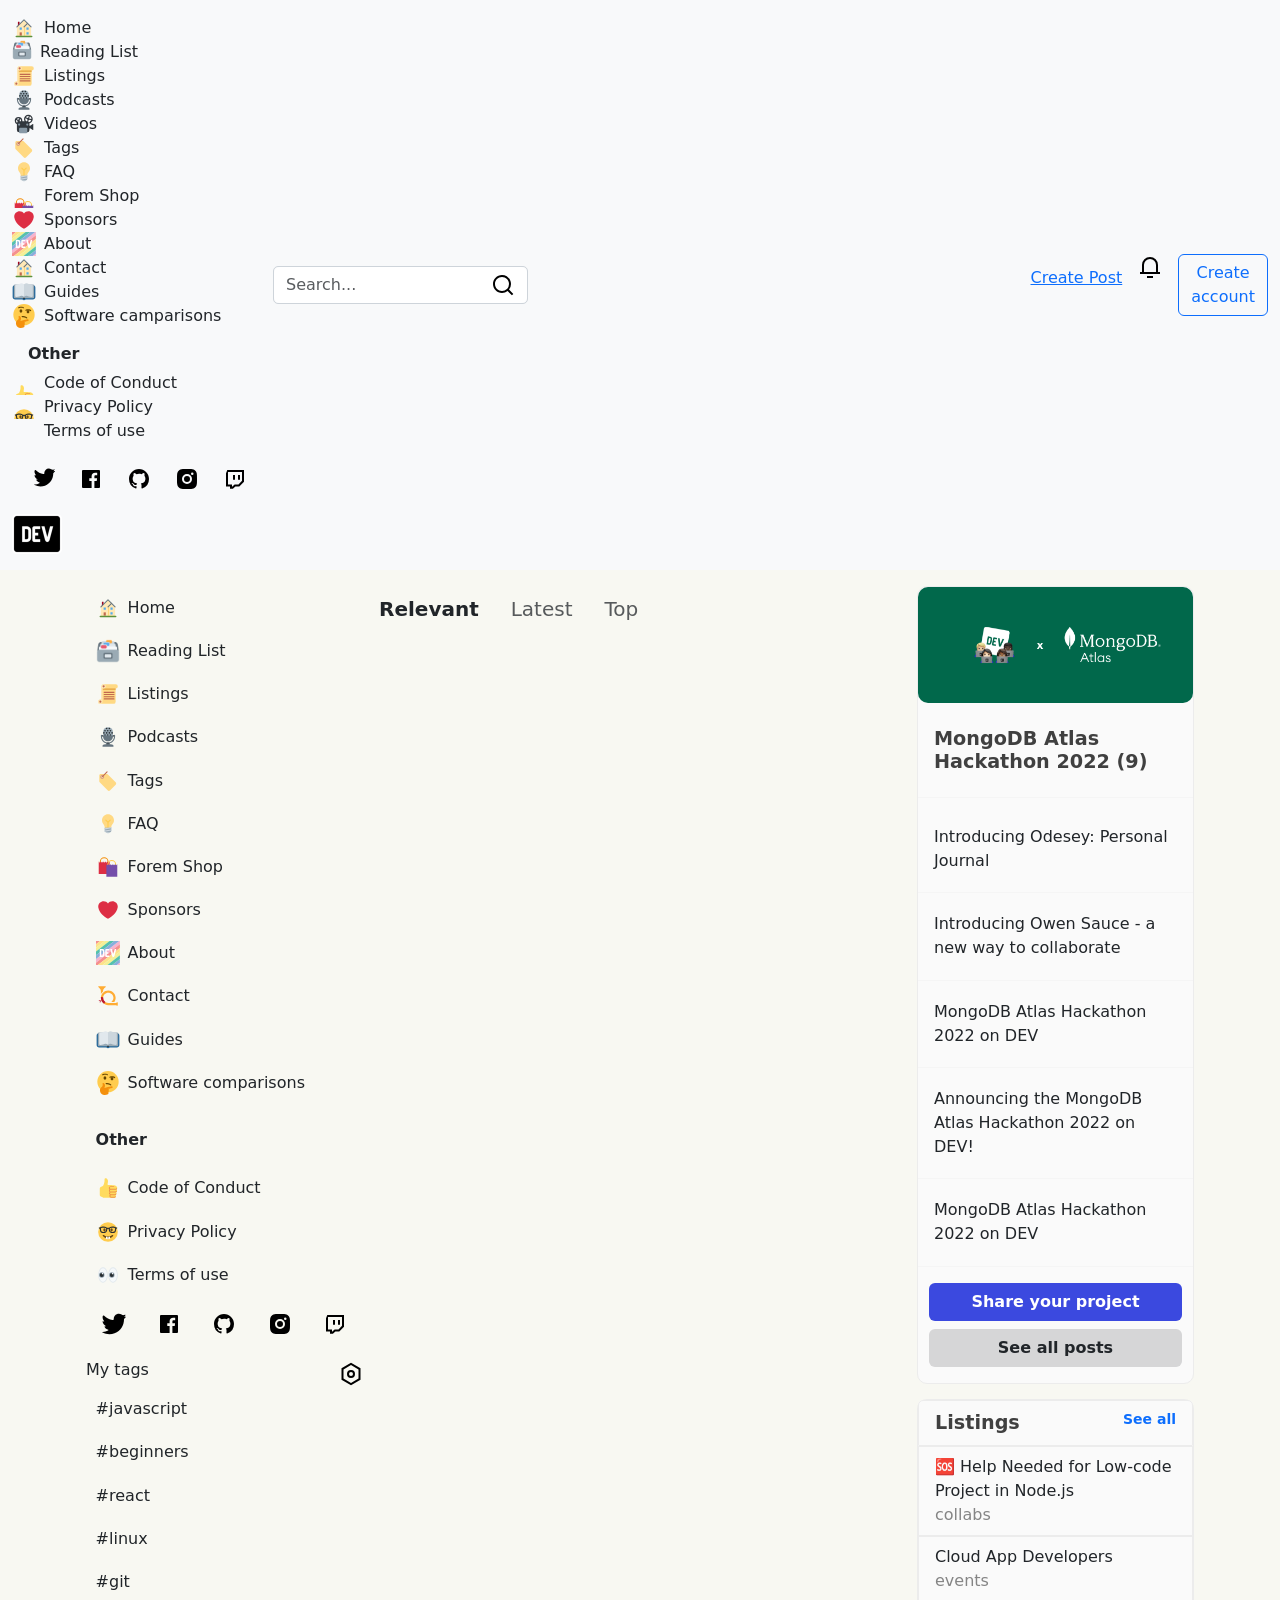
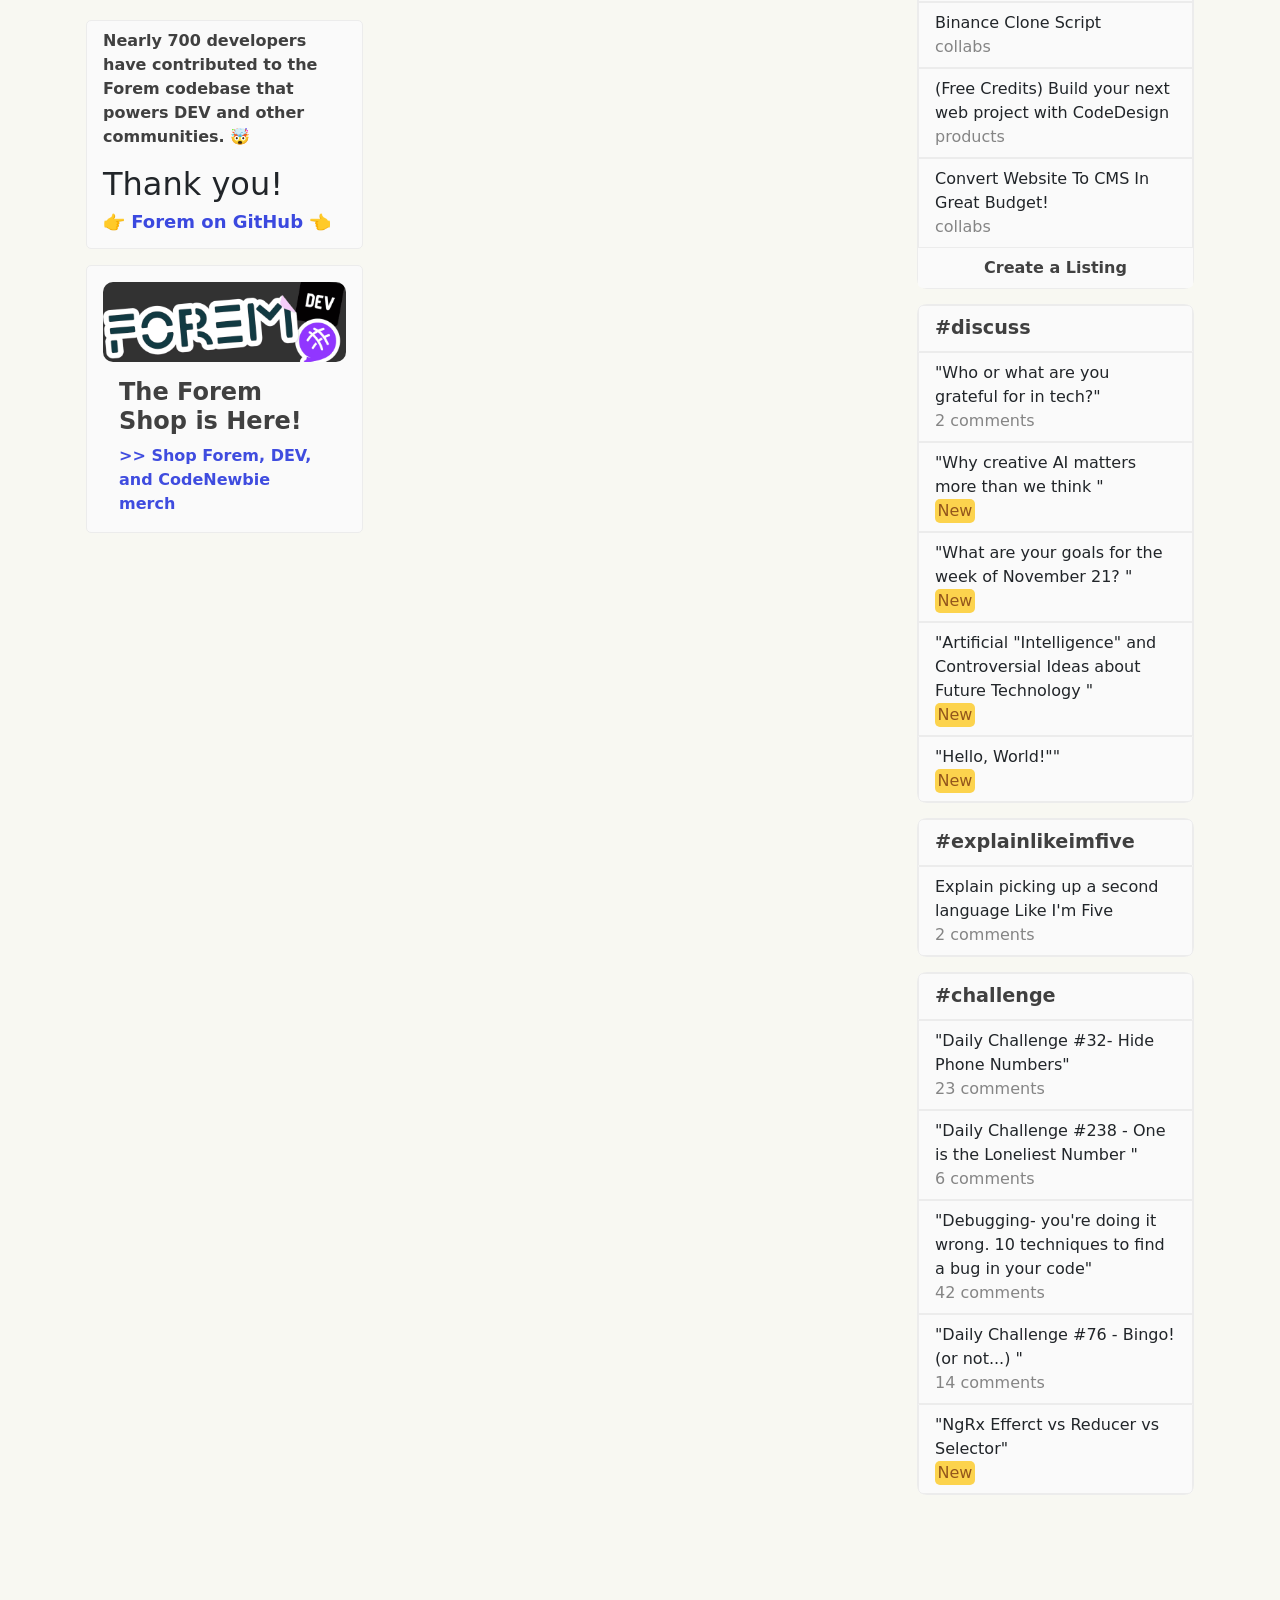
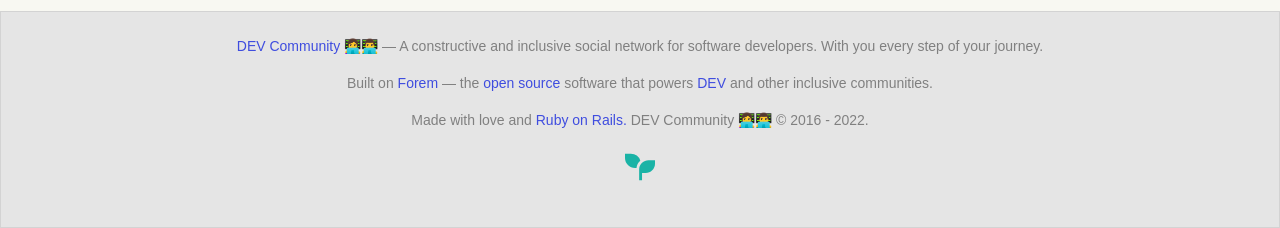
<file: index.html>
<!DOCTYPE html>
<html lang="en">
  <head>
    <meta charset="UTF-8" />
    <meta http-equiv="X-UA-Compatible" content="IE=edge" />
    <meta name="viewport" content="width=device-width, initial-scale=1.0" />
    <link
      href="https://cdn.jsdelivr.net/npm/bootstrap@5.0.2/dist/css/bootstrap.min.css"
      rel="stylesheet"
      integrity="sha384-EVSTQN3/azprG1Anm3QDgpJLIm9Nao0Yz1ztcQTwFspd3yD65VohhpuuCOmLASjC"
      crossorigin="anonymous"
    />
    <link rel="shortcut icon" href="../Assets/Imagenes/favicon.png" type="image/x-icon">
    <link rel="stylesheet" href="../Styles/styles.css" />
    <title>DEV Community 👨‍💻👨‍💻</title>
  </head>
  <body>
    <header>
      <nav class="navbar navbar-expand-lg navbar-light bg-light">
        <div class="container-xxl crayons-header d-flex">
          <div class="crayons-header__logo">
            <button
              class="navbar-toggler border-0 me-1"
              type="button"
              data-bs-toggle="offcanvas"
              data-bs-target="#offcanvasExample"
              aria-controls="offcanvasExample">
              <span class="navbar-toggler-icon "></span>
            </button>
      <nav class="navbar bg-light search" >
        <div class="container-fluid">               
         </div>
            
            <!-- Inicia menu desplegable -->
            <div
              class="offcanvas offcanvas-start"
              tabindex="-1"
              id="offcanvasExample"
              aria-labelledby="offcanvasExampleLabel"
            >
              <div class="offcanvas-header">
                <h5 class="offcanvas-title" id="offcanvasExampleLabel">
                    DEV Community 👩‍💻👨‍💻
                </h5>
                <button
                  type="button"
                  class="btn-close"
                  data-bs-dismiss="offcanvas"
                  aria-label="Close"
                ></button>
              </div>
              <div class="offcanvas-body">
                <div class="links_list">
                  <ul class="lista">
                      <li><a href="#" class="list-group-item list-group-item-action d-flex"><object class="me-2" data="../Assets/iconos/casa.svg"></object>Home</a></li>
                      <li><a href="#" class="list-group-item list-group-item-action d-flex"><img class="me-2" src="../Assets/iconos/card-file.png" width="20" height="20" alt="read-list" />Reading List</a></li>
                      <li><a href="#" class="list-group-item list-group-item-action d-flex"><object class="me-2" data="../Assets/iconos/listings.svg"></object>Listings</a></li>
                      <li><a href="#" class="list-group-item list-group-item-action d-flex"><object class="me-2" data="../Assets/iconos/podcasts.svg"></object>Podcasts</a></li>
                      <li><a href="#" class="list-group-item list-group-item-action d-flex"><object class="me-2" data="../Assets/iconos/videos.svg"></object>Videos</a></li>
                      <li><a href="#" class="list-group-item list-group-item-action d-flex"><object class="me-2" data="../Assets/iconos/tags.svg"></object>Tags</a></li>
                      <li><a href="#" class="list-group-item list-group-item-action d-flex"><object class="me-2" data="../Assets/iconos/faq.svg"></object>FAQ</a></li>
                      <li><a href="#" class="list-group-item list-group-item-action d-flex"><object class="me-2" data="../Assets/iconos/forem-shop.svg"></object>Forem Shop</a></li>
                      <li><a href="#" class="list-group-item list-group-item-action d-flex"><object class="me-2" data="../Assets/iconos/sponsors.svg"></object>Sponsors</a></li>
                      <li><a href="#" class="list-group-item list-group-item-action d-flex"><object class="me-2" data="../Assets/iconos/about.svg"width="24" height="24"></object></object>About</a></li>
                      <li><a href="#" class="list-group-item list-group-item-action d-flex"><object class="me-2" data="../Assets/iconos/casa.svg"></object>Contact</a></li>
                      <li><a href="#" class="list-group-item list-group-item-action d-flex"><object class="me-2" data="../Assets/iconos/guides.svg"width="24" height="24"></object>Guides</a></li>
                      <li><a href="#" class="list-group-item list-group-item-action d-flex"><object class="me-2" data="../Assets/iconos/software-comparisons.svg"width="24" height="24"></object>Software camparisons</a></li>
                  </ul>
                  <h6 class="fw-bold mt-3 ms-3">Other</h6>
                  <div class="">
                    <ul class="lista">
                    <li><a href="#" class="list-group-item list-group-item-action d-flex"><object class="me-2" data="../Assets/iconos/code-of-conduct.svg"></object>Code of Conduct</a></li>
                    <li><a href="#" class="list-group-item list-group-item-action d-flex"><object class="me-2" data="../Assets/iconos/privacy-policy.svg"></object>Privacy Policy</a></li>
                    <li><a href="#" class="list-group-item list-group-item-action d-flex"><object class="me-2" data="../Assets/iconos/term.of-use.svg"></object>Terms of use</a> </li>
                  </ul>
                  </div>
  
                  <div class="container mt-4 redes">
                    <ul class="d-flex lista-horizontal">
                      <li class=""><object class="me-1" data="../Assets/iconos/twitter.svg"width="21" height="21"></object></li>
                      <li class=""><object class="me-1" data="../Assets/iconos/facebook.svg"></object></li>
                      <li class=""><object class="me-1" data="../Assets/iconos/github.svg"></object></li>
                      <li class=""><object class="me-1" data="../Assets/iconos/insta.svg"></object></li>
                      <li class=""><object class="me-1" data="../Assets/iconos/twitch.svg"></object></li>
                    </ul>
                  </div>
                    </div>
                <div class="dropdown mt-3">
                 
                  <ul class="dropdown-menu">
                    <li><a class="dropdown-item" href="#">Action</a></li>
                    <li>
                      <a class="dropdown-item" href="#">Another action</a>
                    </li>
                    <li>
                      <a class="dropdown-item" href="#">Something else here</a>
                    </li>
                  </ul>
                </div>

              </div>
            </div>
            
            <!-- Termina menu desplegable -->
            <div class="logoContainer">
              <a href="./index.html">
                <img src="../Assets/Imagenes/logo.png" alt="logo" />
              </a>
            </div>
          </div>
          <div class="header__search ">
            <form class="d-flex justify-content-between" role="search">
              <div class="input-group">
                <input id="searchMain" class="form-control" type="search" placeholder="Search..." aria-label="Search">
                <button class="btn btn-outline-secondary" type="button" id="button-addon2">
                  <img src="../Assets/iconos/lupita.svg" alt="lupita de busqueda">
                </button>
              </div>
                <a href="./src/crearPost.html" id="BtnCrearPost"  type="submit">Create Post</a>
            </form>
          </div>
           <div class="crayons-header__option d-flex">
            <div class="iconContainer lupita navbar-toggler me-3" >
              <img src="../Assets/iconos/lupita.svg" alt="lupita" />
            </div>
          <div class="crayons-header__option d-flex">
            </div>
            <div class="iconContainer mx-3">
              <img src="../Assets/iconos/campana.svg" alt="campana"/>
            </div>
            <div class="profilePicContainer">
              <a href="./src/login.html" id="BtnCrearPost" class="btn btn-outline-primary" type="submit">Create account</a>

              <!-- <img
                src="../Assets/Imagenes/vincent.webp"
                alt="profile picture"
              /> -->
            </div>
          </div>

        </div>
      </nav>
    </header>
    <main>
      <section class="page-container container-xl d-flex justify-content-between">
        <section class="page__leftColumn">
          <ul class="categories">
            <li>
              <img src="../Assets/iconos/casa.svg" alt="casita">
              <p>Home</p>
            </li>
            <li>
              <img src="../Assets/iconos/card-file.png" alt="mailbox">
              <p>Reading List</p>
            </li>
            <li>
              <img src="../Assets/iconos/listings.svg" alt="listings">
              <p>Listings</p>
            </li>
            <li>
              <img src="../Assets/iconos/podcasts.svg" alt="podcasts">
              <p>Podcasts</p>
            </li>
            <li>
              <img src="../Assets/iconos/tags.svg" alt="tags">
              <p>Tags</p>
            </li>
            <li>
              <img src="../Assets/iconos/faq.svg" alt="faq">
              <p>FAQ</p>
            </li>
            <li>
              <img src="../Assets/iconos/forem-shop.svg" alt="forem">
              <p>Forem Shop</p>
            </li>
            <li>
              <img src="../Assets/iconos/sponsors.svg" alt="sponsors">
              <p>Sponsors</p>
            </li>
            <li>
              <img src="../Assets/iconos/about.svg" alt="about">
              <p>About</p>
            </li>
            <li>
              <img src="../Assets/iconos/contact.svg" alt="contact">
              <p>Contact</p>
            </li>
            <li>
              <img src="../Assets/iconos/guides.svg" alt="guides">
              <p>Guides</p>
            </li>
            <li>
              <img src="../Assets/iconos/software-comparisons.svg" alt="software">
              <p>Software comparisons</p>
            </li>
          </ul>
          <div class="otherCategories">
            <h2>Other</h2>
            <ul>
              <li>
                <img src="../Assets/iconos/code-of-conduct.svg" alt="code-of-conduct">
                <p>Code of Conduct</p>
              </li>
              <li>
                <img src="../Assets/iconos/privacy-policy.svg" alt="privacy-policy">
                <p>Privacy Policy</p>
              </li>
              <li>
                <img src="../Assets/iconos/term.of-use.svg" alt="terms of use">
                <p>Terms of use</p>
              </li>
            </ul>
          </div>
          <div class="redesDesktop d-flex justify-content-around">
            <img src="../Assets/iconos/twitter.svg" alt="twitter">
            <img src="../Assets/iconos/facebook.svg" alt="facebook">
            <img src="../Assets/iconos/github.svg" alt="github">
            <img src="../Assets/iconos/insta.svg" alt="instagram">
            <img src="../Assets/iconos/twitch.svg" alt="twitch">
          </div>
          <div class="myTags">
            <div class="myTags__title d-flex justify-content-between mt-4">
              <h2>My tags</h2>
              <img src="../Assets/iconos/gear.svg" alt="gear">
            </div>
            <div class="myTags__list">
              <ul>
                <li>#javascript</li>
                <li>#beginners</li>
                <li>#react</li>
                <li>#linux</li>
                <li>#git</li>
              </ul>
            </div>
            <div class="thanks py-2 px-3">
              <p>Nearly 700 developers have contributed to the Forem codebase that powers DEV and other communities. 🤯</p>
              <h2>Thank you!</h2>
              <h3>👉 Forem on GitHub 👈</h3>
            </div>
            <div class="card mt-3 foremShopCard px-3 pt-3" >
              <img src="../Assets/Imagenes/forem.png" class=" " alt="forem">
              <div class="card-body">
                <h5 class="card-title">The Forem Shop is Here!</h5>
                <p class="card-text">>> Shop Forem, DEV, and CodeNewbie merch</p>
              </div>
            </div>
          </div>
        </section>
        <section class="page__centerColumn">
          <div class="container-lg crayons-header ps-0">
            <ul class="nav tabContainer">
                <li class="nav-item">
                    <a class="nav-link fs-5 fw-bold text-dark" aria-current="page" href="#">Relevant</a>
                </li>
                <li class="nav-item">
                     <a class="nav-link disabled fs-5" href="#">Latest</a>
                </li>
                <li class="nav-item">
                    <a class="nav-link disabled fs-5">Top</a>
                </li>
            </ul>
        </div>
        <div id="articles" class="articles">
         <!--AQUI SE INCERTAN LAS CARDS-->
        </div>
        </section>
        <section class="page__rightColumn">
          <article class="mongoHackathon">
            <img src="../Assets/Imagenes/mongoHackathon.webp" alt="mongo hackathon">
            <div class="mongoHackathon__body">
              <h3 class="px-3 py-4">MongoDB Atlas Hackathon 2022 (9)</h3>
              <ul class="p-0">
                <li>Introducing Odesey: Personal Journal</li>
                <li>Introducing Owen Sauce - a new way to collaborate</li>
                <li>MongoDB Atlas Hackathon 2022 on DEV</li>
                <li>Announcing the MongoDB Atlas Hackathon 2022 on DEV!</li>
                <li>MongoDB Atlas Hackathon 2022 on DEV</li>
              </ul>
              <div class="d-grid gap-2 col-11 mx-auto ">
                <button class="btn btn-project" type="button">Share your project</button>
                <button class="btn btn-posts" type="button">See all posts</button>
              </div>
            </div>
          </article>
          <!-- asides alison -->
          <article class="listings">
          <ul class="list-group">
            <li class="list-group-item title d-flex justify-content-between">Listings <a href="/listings">See all </a> </li>            
            <li class="list-group-item elemento-lista ">🆘 Help Needed for Low-code Project in Node.js <a href="#">    collabs</a></li>
            <li class="list-group-item elemento-lista"> Cloud App Developers <a href="#"> events</a></li>
            <li class="list-group-item elemento-lista"> Binance Clone Script <a href="#"> collabs </a></li>
            <li class="list-group-item elemento-lista"> (Free Credits) Build your next web project with CodeDesign <a href="#"> products</a></li>
            <li class="list-group-item elemento-lista"> Convert Website To CMS In Great Budget! <a href="#"> collabs </a></li>
            <li class="list-group-item lista-btn">  <a href="#"> Create a Listing  </a></li>
          </ul>
          </article>
          <article class="listings">
            <ul class="list-group">
              <li class="list-group-item title  d-flex justify-content-between">#discuss </li>
              
              <li class="list-group-item elemento-lista "> "Who or what are you grateful for in tech?" <a href="#"> 2 comments </a></li>
              <li class="list-group-item elemento-lista"> "Why creative AI matters more than we think " <a class="New" href="#"> New</a></li>
              <li class="list-group-item elemento-lista">  "What are your goals for the week of November 21? " <a class="New" href="#"> New  </a></li>
              <li class="list-group-item elemento-lista"> "Artificial "Intelligence" and Controversial Ideas about Future Technology "<a class="New" href="#"> New </a></li>
              <li class="list-group-item elemento-lista"> "Hello, World!"" <a class="New" href="#"> New  </a></li>
  
            </ul>
            </article>
            
          <article class="listings">
            <ul class="list-group">
              <li class="list-group-item title  d-flex justify-content-between">#explainlikeimfive  </li>
              <li class="list-group-item elemento-lista "> Explain picking up a second language Like I'm Five  <a href="#"> 2 comments </a></li>
  
            </ul>
            </article>
            <article class="listings">
              <ul class="list-group">
                <li class="list-group-item title  d-flex justify-content-between">#challenge  </li>
                
                <li class="list-group-item elemento-lista "> "Daily Challenge #32- Hide Phone Numbers" <a href="#"> 23 comments </a></li>
                <li class="list-group-item elemento-lista"> "Daily Challenge #238 - One is the Loneliest Number  " <a href="#"> 6 comments </a></li>
                <li class="list-group-item elemento-lista"> "Debugging- you're doing it wrong. 10 techniques to find a bug in your code" <a href="#"> 42 comments </a></li>
                <li class="list-group-item elemento-lista"> "Daily Challenge #76 - Bingo! (or not...) " <a href="#"> 14 comments </a></li>

                <li class="list-group-item elemento-lista"> "NgRx Efferct vs Reducer vs Selector" <a class="New" href="#"> New  </a></li>
    
              </ul>
              </article>
        </section>
      </section>
    </main>
    
    <footer class="container-fluid d-flex flex-column justify-content-center align-items-center px-5 py-4">
      <p class="text__azul">
        <span>DEV Community </span> 👩‍💻👨‍💻 — A constructive and inclusive social
        network for software developers. With you every step of your journey.
      </p>

      <p>
        Built on <span> Forem </span> — the <span> open source </span> software
        that powers <span> DEV </span> and other inclusive communities.
      </p>

      <p>
        Made with love and <span> Ruby on Rails. </span> DEV Community 👩‍💻👨‍💻 ©
        2016 - 2022.
      </p>
      <div class="">
        <a class="logoContainer" href="#" role="button">
          <img src="../Assets/iconos/leaf.svg" alt="logo"/>
        </a>
      </div>
    </footer>
    <script
      src="https://cdn.jsdelivr.net/npm/bootstrap@5.0.2/dist/js/bootstrap.bundle.min.js"
      integrity="sha384-MrcW6ZMFYlzcLA8Nl+NtUVF0sA7MsXsP1UyJoMp4YLEuNSfAP+JcXn/tWtIaxVXM"
      crossorigin="anonymous"
    ></script>
    <script src="./index.js" type="module"></script>
  </body>
</html>
</file>
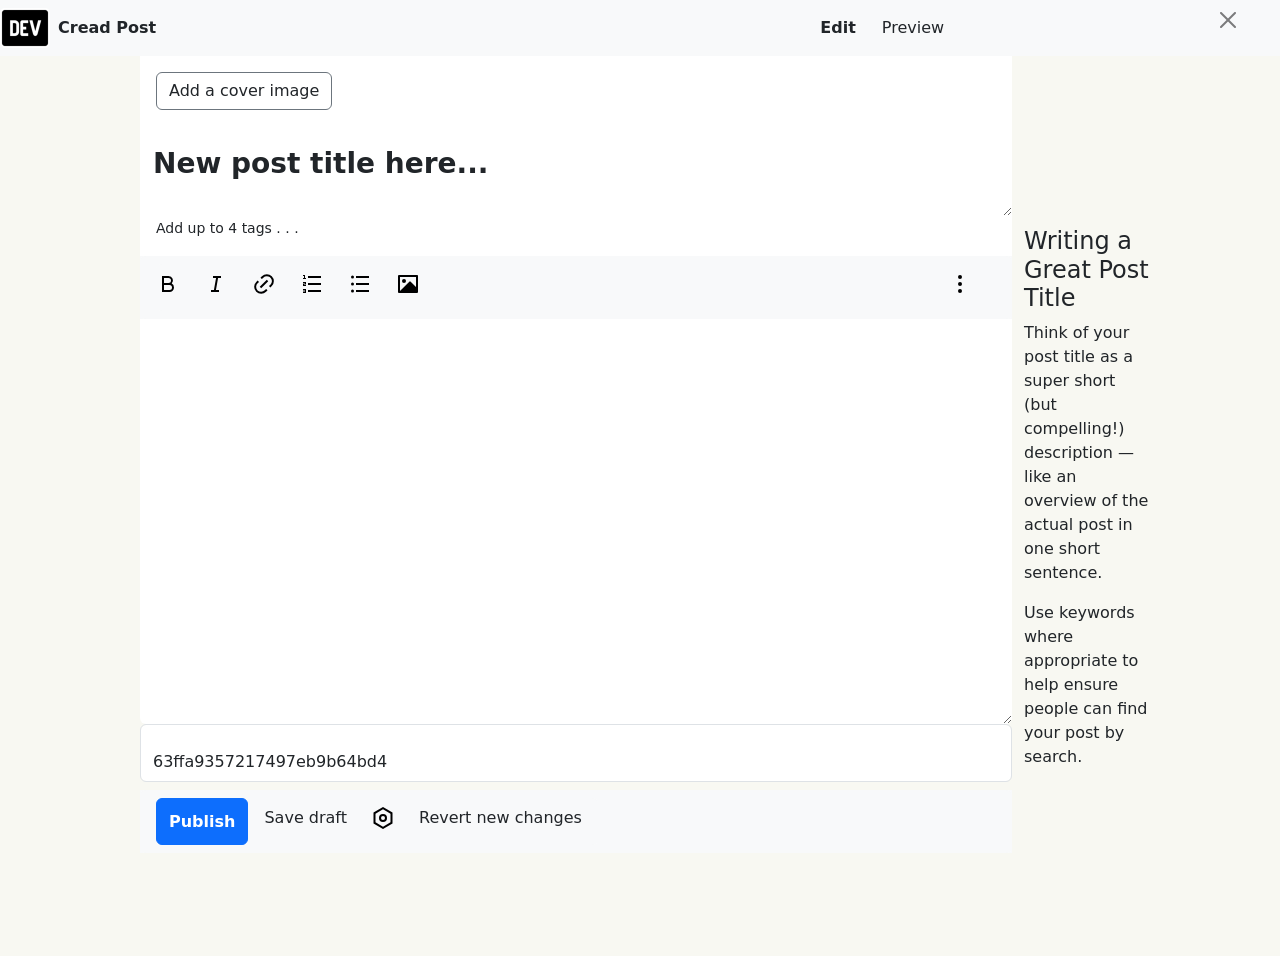
<file: src/crearPost.html>
<!DOCTYPE html>
<html lang="en">
  <head>
    <meta charset="UTF-8" />
    <meta http-equiv="X-UA-Compatible" content="IE=edge" />
    <meta name="viewport" content="width=device-width, initial-scale=1.0" />
    <link
      href="https://cdn.jsdelivr.net/npm/bootstrap@5.0.2/dist/css/bootstrap.min.css"
      rel="stylesheet"
      integrity="sha384-EVSTQN3/azprG1Anm3QDgpJLIm9Nao0Yz1ztcQTwFspd3yD65VohhpuuCOmLASjC"
      crossorigin="anonymous"
    />
    <link rel="shortcut icon" href="../Assets/Imagenes/favicon.png" type="image/x-icon">
    <link rel="stylesheet" href="../Styles/styles.css" />
    <title>test New Post</title>
  </head>
  <body>

    <!--COMIENZA-->
    <nav class="navbar navbar-expand-lg navbar-light bg-light d-flex container-fluid">
      <div class="container-xxl crayons-header d-flex w-100 ps-0 pe-0 justify-content-between">
          <div id="barraSuperior" class="barraSuperior crayons-header__logo d-flex w-100">
              <div class="logoContainer d-flex justify-content-start w-75">
                  <a href="../index.html">
                      <img id="logo_Dev" class="logo_Dev" style="width: 50px; height: 40px;" src="../Assets/Imagenes/logo.png" alt="logo" />
                  </a>
                  <div class="d-flex">
                      <span id="spanDev" class="spanDev fw-bolder text-center pt-2 ps-2">Cread Post</span>
                  </div>
              </div>
            <div class="d-flex">
              <button class="btn text-dark fw-bolder" type="submit">Edit</button>
              <button class="btn text-dark" type="submit">Preview</button>
            </div>
            <div class="cerrar d-flex justify-content-end">
              <a href="/index.html" id="cerrar" class="cerrar btn-close fw-bolder" type="submit"></a>
            </div>
            <!--<button id="cerrar" class="btn fw-bolder" type="submit">X</button>-->
          </div>
      </div>
    </nav>
    <main class="main__cards mt-0 d-flex w-100 vh-100"> 
        
        <!--Columna_1-->
        <form id="formPost" class="formPost container-fluid d-flex justify-content-center mx-0">
          <div class="cardMainPost w-100 py-3">
            <div class="cabezera w-100">
              <div class="d-flex justify-content-start px-0">
                <p class="ps-3">
                  <a class="btn btn-outline-secondary text-dark" type="butto" data-bs-toggle="collapse" href="#multiCollapseExample1" role="button" aria-expanded="false" aria-controls="multiCollapseExample1">Add a cover image</a>
                </p>
                <div class="row">
                  <div class="col">
                    <div class="collapse multi-collapse" id="multiCollapseExample1">
                      <div class="card card-body px-0 py-0">
                        <input name="imageURL" id="imageURL" type="text" class="form-control" placeholder="Url de la imagen">
                      </div>
                    </div>
                  </div>
                </div>
              </div>

              <div class="form-floating w-100 px-0 mb-3">
                <textarea id="title" name="title" class="form-control border-0 fs-3 fw-bold pt-5" style="height: 90px;" placeholder="New post title here..."></textarea>
                <label for="floatingTextarea"><p class="fs-3 fw-bold">New post title here...</p></label>
                <small class="px-3">Add up to 4 tags . . .</small>
              </div>
              <div class="bg-light">
                <ul class="list-group list-group-horizontal px-3 bg-light py-2">
                  <li class="list-group-item border-0 px-0 bg-light"><object class="me-2" data="../Assets/iconos/be.svg"></object></li>
                  <li class="list-group-item border-0 bg-light"><object class="me-2" data="../Assets/iconos/icon2.svg"></object></li>
                  <li class="list-group-item border-0 px-0 bg-light"><object class="me-2" data="../Assets/iconos/icon3.svg"></object></li>
                  <li class="list-group-item border-0 bg-light"><object class="me-2" data="../Assets/iconos/icon4.svg"></object></li>
                  <li class="list-group-item border-0 px-0 bg-light"><object class="me-2" data="../Assets/iconos/icon5.svg"></object></li>
                  <li class="list-group-item border-0 bg-light w-75"><object class="me-2" data="../Assets/iconos/icon6.svg"></object></li>
                  <li class="list-group-item border-0 bg-light"><object class="me-2" data="../Assets/iconos/icon7.svg"></object></li>
                </ul>
              </div>
              <div class="form-floating w-100 h-100 px-0 mb-3 d-flex flex-column align-content-end">
                <textarea id="content" name="content" class="form-control border-0 fs-4 pt-5" style="height: 45vh;" placeholder="New post title here..."></textarea>
                <input type="text" value="63ffa9357217497eb9b64bd4" name="author" id="author" class="form-control">
                <div class="bg-light mt-2">
                  <ul class="list-group list-group-horizontal px-3 bg-light py-2">
                    <button id="Publish" name="Publish" type="button" class="btn btn-primary fw-bold">Publish</button>
                    <li class="list-group-item border-0 bg-light">Save draft</li>
                    <li class="list-group-item border-0 px-0 bg-light ps-2"><object class="me-2" data="../Assets/iconos/icon8.svg"></object></li>
                    <li class="list-group-item border-0 bg-light">Revert new changes</li>
                  </ul>
                </div>
              </div>
            </div>
          </div>
        </form>


        <!--Columna_2-->
        <div id="main__column-3P" class="main__column-3P d-flex flex-column justify-content-center align-items-center mx-0">
                <h4 class="column-H4" >Writing a Great Post Title</h4>
                <p class="column-P1" class="lh-sm">Think of your post title as a super short (but compelling!) description — like an overview of the actual post in one short sentence.</p>
                <p class="column-P2" class="lh-sm">Use keywords where appropriate to help ensure people can find your post by search.</p>
        </div>
    </main>

    <script
      src="https://cdn.jsdelivr.net/npm/bootstrap@5.0.2/dist/js/bootstrap.bundle.min.js"
      integrity="sha384-MrcW6ZMFYlzcLA8Nl+NtUVF0sA7MsXsP1UyJoMp4YLEuNSfAP+JcXn/tWtIaxVXM"
      crossorigin="anonymous"
    ></script>
    <script src="./js/crearPost.js" type="module"></script>
  </body>
</html>
</file>
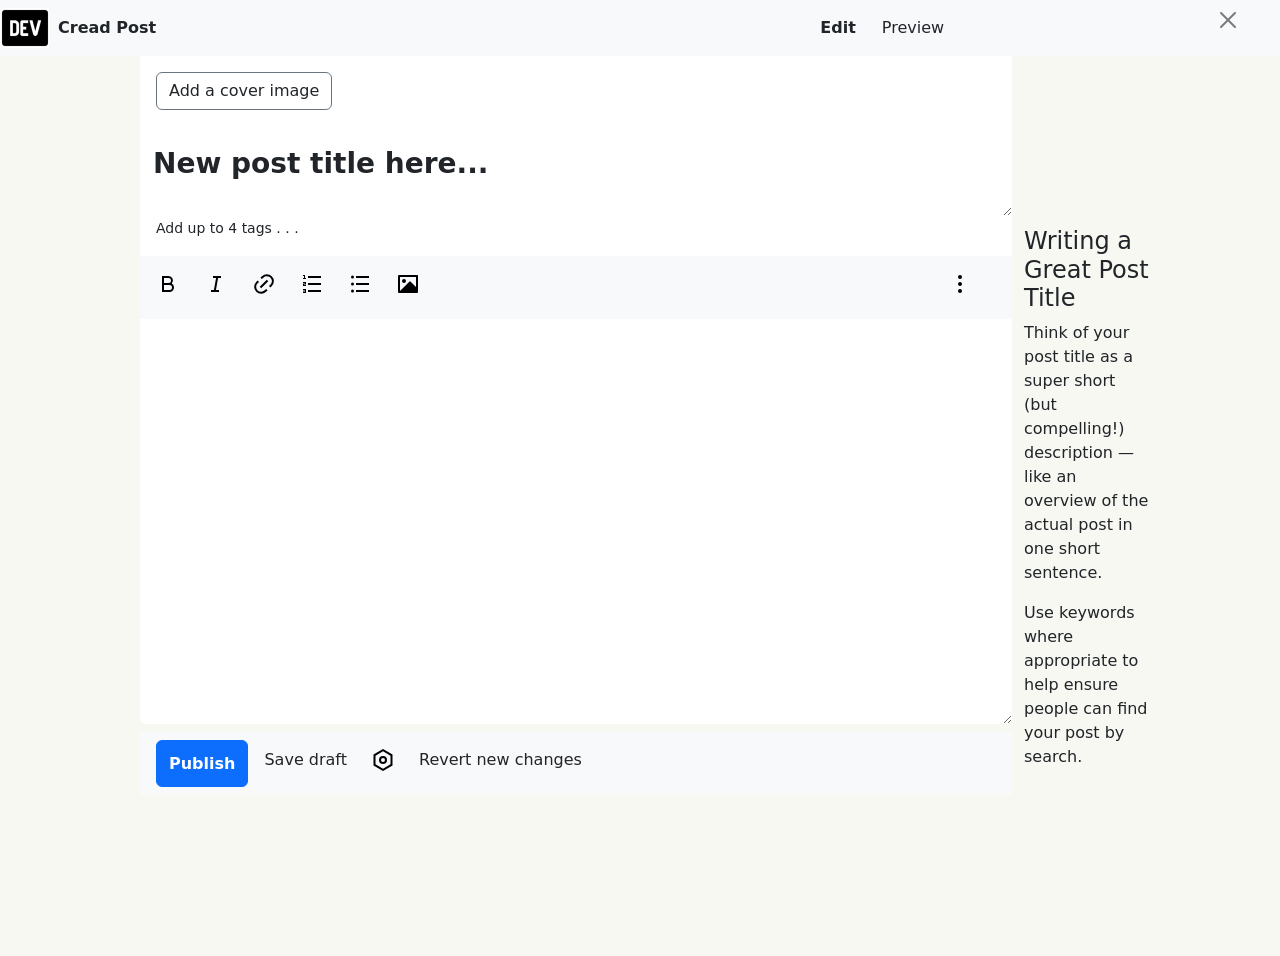
<file: src/editarPost.html>
<!DOCTYPE html>
<html lang="en">
  <head>
    <meta charset="UTF-8" />
    <meta http-equiv="X-UA-Compatible" content="IE=edge" />
    <meta name="viewport" content="width=device-width, initial-scale=1.0" />
    <link
      href="https://cdn.jsdelivr.net/npm/bootstrap@5.0.2/dist/css/bootstrap.min.css"
      rel="stylesheet"
      integrity="sha384-EVSTQN3/azprG1Anm3QDgpJLIm9Nao0Yz1ztcQTwFspd3yD65VohhpuuCOmLASjC"
      crossorigin="anonymous"
    />
    <link rel="shortcut icon" href="../Assets/Imagenes/favicon.png" type="image/x-icon">
    <link rel="stylesheet" href="../Styles/styles.css" />
    <title>test New Post</title>
  </head>
  <body>

    <!--COMIENZA-->
    <nav class="navbar navbar-expand-lg navbar-light bg-light d-flex container-fluid">
      <div class="container-xxl crayons-header d-flex w-100 ps-0 pe-0 justify-content-between">
          <div id="barraSuperior" class="barraSuperior crayons-header__logo d-flex w-100">
              <div class="logoContainer d-flex justify-content-start w-75">
                  <a href="../index.html">
                      <img id="logo_Dev" class="logo_Dev" style="width: 50px; height: 40px;" src="../Assets/Imagenes/logo.png" alt="logo" />
                  </a>
                  <div class="d-flex">
                      <span id="spanDev" class="spanDev fw-bolder text-center pt-2 ps-2">Cread Post</span>
                  </div>
              </div>
            <div class="d-flex">
              <button class="btn text-dark fw-bolder" type="submit">Edit</button>
              <button class="btn text-dark" type="submit">Preview</button>
            </div>
            <div class="cerrar d-flex justify-content-end">
              <a href="/index.html" id="cerrar" class="cerrar btn-close fw-bolder" type="submit"></a>
            </div>
            <!--<button id="cerrar" class="btn fw-bolder" type="submit">X</button>-->
          </div>
      </div>
    </nav>
    <main class="main__cards mt-0 d-flex w-100 vh-100"> 
        
        <!--Columna_1-->
        <form id="formPost" class="formPost container-fluid d-flex justify-content-center mx-0">
          <div class="cardMainPost w-100 py-3">
            <div class="cabezera w-100">
              <div class="d-flex justify-content-start px-0">
                <p class="ps-3">
                  <a class="btn btn-outline-secondary text-dark" type="butto" data-bs-toggle="collapse" href="#multiCollapseExample1" role="button" aria-expanded="false" aria-controls="multiCollapseExample1">Add a cover image</a>
                </p>
                <div class="row">
                  <div class="col">
                    <div class="collapse multi-collapse" id="multiCollapseExample1">
                      <div class="card card-body px-0 py-0">
                        <input name="imageURL" id="imageURL" type="text" class="form-control" placeholder="Url de la imagen">
                      </div>
                    </div>
                  </div>
                </div>
              </div>

              <div class="form-floating w-100 px-0 mb-3">
                <textarea id="title" name="title" class="form-control border-0 fs-3 fw-bold pt-5" style="height: 90px;" placeholder="New post title here..."></textarea>
                <label for="floatingTextarea"><p class="fs-3 fw-bold">New post title here...</p></label>
                <small class="px-3">Add up to 4 tags . . .</small>
              </div>
              <div class="bg-light">
                <ul class="list-group list-group-horizontal px-3 bg-light py-2">
                  <li class="list-group-item border-0 px-0 bg-light"><object class="me-2" data="../Assets/iconos/be.svg"></object></li>
                  <li class="list-group-item border-0 bg-light"><object class="me-2" data="../Assets/iconos/icon2.svg"></object></li>
                  <li class="list-group-item border-0 px-0 bg-light"><object class="me-2" data="../Assets/iconos/icon3.svg"></object></li>
                  <li class="list-group-item border-0 bg-light"><object class="me-2" data="../Assets/iconos/icon4.svg"></object></li>
                  <li class="list-group-item border-0 px-0 bg-light"><object class="me-2" data="../Assets/iconos/icon5.svg"></object></li>
                  <li class="list-group-item border-0 bg-light w-75"><object class="me-2" data="../Assets/iconos/icon6.svg"></object></li>
                  <li class="list-group-item border-0 bg-light"><object class="me-2" data="../Assets/iconos/icon7.svg"></object></li>
                </ul>
              </div>
              <div class="form-floating w-100 h-100 px-0 mb-3 d-flex flex-column align-content-end">
                <textarea id="content" name="content" class="form-control border-0 fs-4 pt-5" style="height: 45vh;" placeholder="New post title here..."></textarea>
                <!-- <input type="text"  name="author" id="author" class="form-control" > -->
                <div class="bg-light mt-2">
                  <ul class="list-group list-group-horizontal px-3 bg-light py-2">
                    <button id="Publish" name="Publish" type="button" class="btn btn-primary fw-bold">Publish</button>
                    <li class="list-group-item border-0 bg-light">Save draft</li>
                    <li class="list-group-item border-0 px-0 bg-light ps-2"><object class="me-2" data="../Assets/iconos/icon8.svg"></object></li>
                    <li class="list-group-item border-0 bg-light">Revert new changes</li>
                  </ul>
                </div>
              </div>
            </div>
          </div>
        </form>


        <!--Columna_2-->
        <div id="main__column-3P" class="main__column-3P d-flex flex-column justify-content-center align-items-center mx-0">
                <h4 class="column-H4" >Writing a Great Post Title</h4>
                <p class="column-P1" class="lh-sm">Think of your post title as a super short (but compelling!) description — like an overview of the actual post in one short sentence.</p>
                <p class="column-P2" class="lh-sm">Use keywords where appropriate to help ensure people can find your post by search.</p>
        </div>
    </main>

    <script
      src="https://cdn.jsdelivr.net/npm/bootstrap@5.0.2/dist/js/bootstrap.bundle.min.js"
      integrity="sha384-MrcW6ZMFYlzcLA8Nl+NtUVF0sA7MsXsP1UyJoMp4YLEuNSfAP+JcXn/tWtIaxVXM"
      crossorigin="anonymous"
    ></script>
    <script src="./js/editarPost.js" type="module"></script>
  </body>
</html>
</file>
<file: Styles/styles.css>
.lista {
  margin: 0;
  padding: 0;
  list-style: none;
}
.lista a {
  border: 0;
}

.redes .lista-horizontal {
  list-style: none;
  color: #404040;
  padding: 0;
}
.redes .lista-horizontal li {
  margin: 0 10px;
}

.page__leftColumn ul {
  padding: 0;
  list-style: none;
}
.page__leftColumn ul li {
  display: flex;
  align-items: center;
  padding: 0.6rem;
}
.page__leftColumn ul li:hover {
  background-color: #e2e3f3;
  text-decoration: underline;
  border-radius: 5px;
  color: #424db7;
  cursor: pointer;
}
.page__leftColumn ul li p {
  margin: 0;
}
.page__leftColumn ul li img {
  width: 1.5rem;
  margin-right: 0.5rem;
}
.page__leftColumn .otherCategories h2 {
  font-size: 16px;
  font-weight: 700;
  padding: 0.6rem;
}
.page__leftColumn .redesDesktop img {
  width: 1.5rem;
}
.page__leftColumn .myTags .myTags__title h2 {
  font-size: 1rem;
}
.page__leftColumn .thanks {
  background-color: #fafafa;
  border: 1px solid #ececec;
  border-radius: 5px;
}
.page__leftColumn .thanks p {
  color: #404040;
  font-weight: 800;
}
.page__leftColumn .thanks h3 {
  color: #3b49df;
  font-size: 18px;
  font-weight: 800;
}
.page__leftColumn .thanks h3:hover {
  cursor: pointer;
}
.page__leftColumn .foremShopCard {
  background-color: #fafafa;
  border: 1px solid #ececec;
  border-radius: 5px;
}
.page__leftColumn .foremShopCard img {
  height: 5rem;
  border-radius: 10px;
  -o-object-fit: cover;
     object-fit: cover;
}
.page__leftColumn .foremShopCard h5 {
  color: #404040;
  font-weight: 700;
  font-size: 1.5rem;
}
.page__leftColumn .foremShopCard .card-text {
  color: #3f4cdf;
  font-size: 1rem;
  font-weight: 700;
}
.page__leftColumn .foremShopCard .card-text:hover {
  cursor: pointer;
}

footer {
  font-family: sans-serif;
  color: grey;
  background: #e5e5e5;
  border: 1px solid lightgrey;
  font-size: 14px;
}
footer p {
  text-align: center;
}
footer p span {
  color: #3f4ddf;
}
footer .logoContainer {
  width: 40px;
  height: 40px;
  display: flex;
  justify-content: center;
  align-items: center;
  border-radius: 5px;
  margin-bottom: 1rem;
}
footer .logoContainer img {
  width: 30px;
  height: 30px;
}
footer .logoContainer:hover {
  background-color: #d4d5e5;
  border-radius: 5px;
}

body header {
  position: sticky;
  top: 0;
  z-index: 1;
}
body header nav .crayons-header__logo {
  display: flex;
}
body header nav .header__search {
  width: 100%;
}
body header nav .header__search form .input-group {
  border: 1px solid #ced4da;
  border-radius: 5px;
  width: 30%;
}
body header nav .header__search form .input-group input {
  border: none;
}
body header nav .header__search form .input-group button {
  background-color: white;
  border: none;
}
body header nav .lupita {
  padding: 0;
  border: none;
  width: 5px;
  display: flex;
  align-items: center;
}
body header nav .lupita img {
  margin-right: 15px;
}
body header .logoContainer img {
  width: 50px;
}
body header .profilePicContainer img {
  width: 30px;
  border-radius: 50%;
  border: 1px solid gray;
}

@media (max-width: 1023px) {
  body header nav .header__search {
    display: none;
  }
}
body main .card {
  font-size: 14px;
}
body main .card a {
  color: black;
  text-decoration: none;
}
body main .card a:hover {
  color: #2f3ab2;
}
body main .card ul {
  list-style: none;
}
body main .card ul li a {
  text-decoration: none;
  color: black;
  padding: 6px;
}
body main .card ul li a:hover {
  background-color: #f3f3f3;
  border-radius: 10px;
  border: 1px solid gray;
}
body main .card .card__buttons {
  justify-content: space-between;
}
body main .card .card__buttons img {
  width: 1.5rem;
  height: 1.5rem;
}
body main .card .card__buttons img:hover {
  cursor: pointer;
}
body main .card .card__buttons p {
  margin: 0;
}
body main .card .card-img-top {
  height: 15rem;
  -o-object-fit: cover;
     object-fit: cover;
}
body main .card .card__userDetails img {
  width: 2rem;
  height: 2rem;
  border-radius: 50%;
  border: 1px solid gray;
  margin-right: 0.5rem;
}
body main .card .card__userDetails p {
  margin: 0;
}
body main .card .card__userDetails .time {
  font-size: 0.75rem;
}

.mongoHackathon {
  background-color: #fafafa;
  border-radius: 10px;
  padding-bottom: 1rem;
  border: 1px solid #ececec;
}
.mongoHackathon img {
  width: 100%;
  border-radius: 10px;
}
.mongoHackathon .mongoHackathon__body h3 {
  color: #404040;
  font-size: 1.2rem;
  font-weight: 700;
  border-bottom: 1px solid rgb(245, 245, 245);
}
.mongoHackathon .mongoHackathon__body h3:hover {
  cursor: pointer;
  color: #2f3ab2;
}
.mongoHackathon .mongoHackathon__body ul {
  list-style: none;
}
.mongoHackathon .mongoHackathon__body ul li {
  padding: 1.2rem 1rem;
  border-bottom: 1px solid rgb(245, 245, 245);
}
.mongoHackathon .mongoHackathon__body ul li:hover {
  color: #2f3ab2;
  background-color: white;
  cursor: pointer;
}
.mongoHackathon .mongoHackathon__body .btn-posts {
  background-color: #d6d6d7;
  font-weight: 600;
}
.mongoHackathon .mongoHackathon__body .btn-posts:hover {
  background-color: #bdbdbd;
}
.mongoHackathon .mongoHackathon__body .btn-project {
  font-weight: 600;
  background-color: #3b49df;
  color: white;
}
.mongoHackathon .mongoHackathon__body .btn-project:hover {
  background-color: #2f3ab2;
}

.main__cards {
  background-color: #f8f8f2;
  margin: 0;
}
@media screen and (max-width: 765px) {
  .main__cards {
    display: flex;
    flex-direction: column;
    padding-top: 10px;
  }
  .main__cards #main__column-3 {
    display: none;
  }
  .main__cards #column-3__card-1 {
    display: none;
  }
  .main__cards #column-3__card-2 {
    display: none;
  }
  .main__cards #barra {
    background-color: #f8f8f2;
    position: fixed;
    bottom: 0;
    z-index: 1;
  }
  .main__cards #barra ul {
    width: 100%;
    padding: 10px;
    display: flex;
    justify-content: space-evenly;
  }
  .main__cards #barra ul li {
    width: 10%;
    list-style: none;
    text-decoration: none;
  }
}
@media only screen and (min-width: 765px) and (max-width: 1023px) {
  .main__cards {
    display: flex;
    flex-direction: row;
    padding: 10px;
    margin-top: 10px;
  }
  .main__cards #main__column-3 {
    display: none;
  }
  .main__cards #column-3__card-1 {
    display: none;
  }
  .main__cards #column-3__card-2 {
    display: none;
  }
  .main__cards #barra {
    background-color: #f8f8f2;
    display: flex;
    flex-direction: column;
    align-items: center;
    align-content: center;
    width: 10%;
    margin-left: 0;
    margin-right: 0;
    height: 100vh;
  }
  .main__cards #barra ul {
    width: 20px;
    position: fixed;
    z-index: 1;
    display: flex;
    flex-direction: column;
    justify-content: center;
    align-items: center;
    align-content: center;
    padding: 0;
    padding-top: 50px;
  }
  .main__cards #barra ul .nav-item {
    display: flex;
    flex-direction: column;
    justify-content: center;
    align-content: center;
    width: 8%;
    list-style: none;
    text-decoration: none;
  }
  .main__cards #barra ul .nav-item #tresPuntos {
    display: flex;
    flex-direction: row;
  }
  .main__cards .cards__contenido {
    width: 92%;
  }
}
@media screen and (min-width: 1024px) {
  .main__cards {
    display: flex;
    flex-direction: row;
    justify-content: center;
  }
  .main__cards #barra {
    background-color: #f8f8f2;
    display: flex;
    flex-direction: column;
    align-items: center;
    align-content: center;
    width: 5%;
    margin-left: 0;
    margin-right: 0;
    height: 100vh;
  }
  .main__cards #barra ul {
    width: 20px;
    position: fixed;
    z-index: 1;
    display: flex;
    flex-direction: column;
    justify-content: center;
    align-items: center;
    align-content: center;
    padding: 0;
    padding-top: 50px;
  }
  .main__cards #barra ul .nav-item {
    display: flex;
    flex-direction: column;
    justify-content: center;
    align-content: center;
    width: 8%;
    list-style: none;
    text-decoration: none;
  }
  .main__cards #barra ul .nav-item #tresPuntos {
    display: flex;
    flex-direction: row;
  }
  .main__cards .cards__contenido {
    width: 50%;
  }
}
@media only screen and (min-width: 1024px) and (min-width: 1028px) and (max-width: 1400px) {
  .main__cards .cards__contenido {
    width: 70%;
  }
}
@media screen and (min-width: 1024px) {
  .main__cards #main__column-3 {
    display: flex;
    flex-direction: column;
    margin-left: 10px;
    width: 20%;
  }
}
@media only screen and (min-width: 1024px) and (min-width: 1028px) and (max-width: 1400px) {
  .main__cards #main__column-3 {
    width: 30%;
  }
}
@media screen and (min-width: 1024px) {
  .main__cards #main__column-3 #column-3__card-1, .main__cards #main__column-3 #column-3__card-2 {
    width: 75%;
  }
}
@media screen and (min-width: 1024px) {
  .main__cards #main__column-3 #column-3__card-1 {
    border-top: 35px solid rgb(23, 160, 148);
    border-radius: 10px;
  }
  .main__cards #main__column-3 #column-3__card-1 #card__perfil {
    position: absolute;
    margin-top: -35px;
  }
}
@media screen and (min-width: 1024px) {
  .main__cards #main__column-3 #main__article {
    width: 100%;
    position: sticky;
    top: 75px;
  }
}
.main__cards h1 {
  font-family: "Kanit", sans-serif;
  font-weight: 700;
}
.main__cards .card .rounded-circle {
  width: 48px;
  height: 48px;
}
.main__cards .card strong {
  font-size: 17px;
}
.main__cards .card small {
  font-size: 11.5px;
}

footer {
  margin-top: 100px;
  z-index: 1;
}

.listings {
  border: 1px solid #ececec;
  margin-top: 15px;
  padding-bottom: 0;
  background-color: #fafafa;
  border-radius: 10px;
}
.listings ul {
  background-color: #fafafa;
  border-radius: 5px;
  padding: 0;
}
.listings ul .title {
  border: 1px solid #ececec;
  background-color: #fafafa;
  color: #404040;
  font-size: 1.2rem;
  font-weight: 700;
}
.listings ul .title a {
  text-decoration: none;
  font-size: 14px;
}
.listings ul .elemento-lista {
  border: 1px solid #ececec;
  background-color: #fafafa;
  display: flex;
  flex-direction: column;
}
.listings ul .elemento-lista a {
  color: #858585;
  text-decoration: none;
}
.listings ul .elemento-lista .New {
  color: #93561c;
  background-color: #fcd34d;
  width: 40px;
  text-align: center;
  border-radius: 5px;
}
.listings ul .elemento-lista:hover {
  background-color: white;
  color: #4f58be;
  cursor: pointer;
}
.listings ul .lista-btn {
  text-align: center;
  font-weight: 600;
  border: none;
  background-color: #fafafa;
}
.listings ul .lista-btn a {
  color: #414141;
  text-decoration: none;
}
.listings ul .lista-btn a:hover {
  color: #4550bb;
}

.cardMainPost {
  background-color: white;
}

@media only screen and (min-width: 10px) and (max-width: 767px) {
  .column-H4, .column-P1, .column-P2, .main__column-3P {
    display: none;
  }
  .log_Dev {
    display: none;
  }
  .barraSuperior {
    display: flex;
    justify-content: end;
  }
  .formPost {
    width: 100%;
  }
}
@media only screen and (min-width: 10px) and (max-width: 640px) {
  .spanDev {
    display: none;
  }
}

@media only screen and (min-width: 770px) and (max-width: 3000px) {
  .formPost {
    display: flex;
    justify-content: center;
    width: 70%;
    height: 50%;
  }
  .main__column-3P {
    width: 10%;
  }
  .barraSuperior {
    display: flex;
    justify-content: start;
  }
  .cerrar {
    width: 30%;
  }
}
body {
  background-color: #f8f8f2;
}
body main {
  background-color: #f8f8f2;
}
body main .page-container {
  padding: 1rem;
  margin: 0 auto;
}
body main .page-container .page__leftColumn {
  width: 25%;
}
body main .page-container .page__centerColumn {
  width: 50%;
}
body main .page-container .page__centerColumn .tabContainer:hover {
  cursor: pointer;
}
body main .page-container .page__rightColumn {
  width: 25%;
}

@media (max-width: 1023px) {
  body main .page-container .page__leftColumn {
    width: 30%;
  }
  body main .page-container .page__centerColumn {
    width: 70%;
  }
  body main .page-container .page__rightColumn {
    display: none;
  }
}
@media (max-width: 767px) {
  body main .page-container .page__leftColumn {
    display: none;
  }
  body main .page-container .page__centerColumn {
    width: 100%;
  }
}/*# sourceMappingURL=styles.css.map */
</file>
